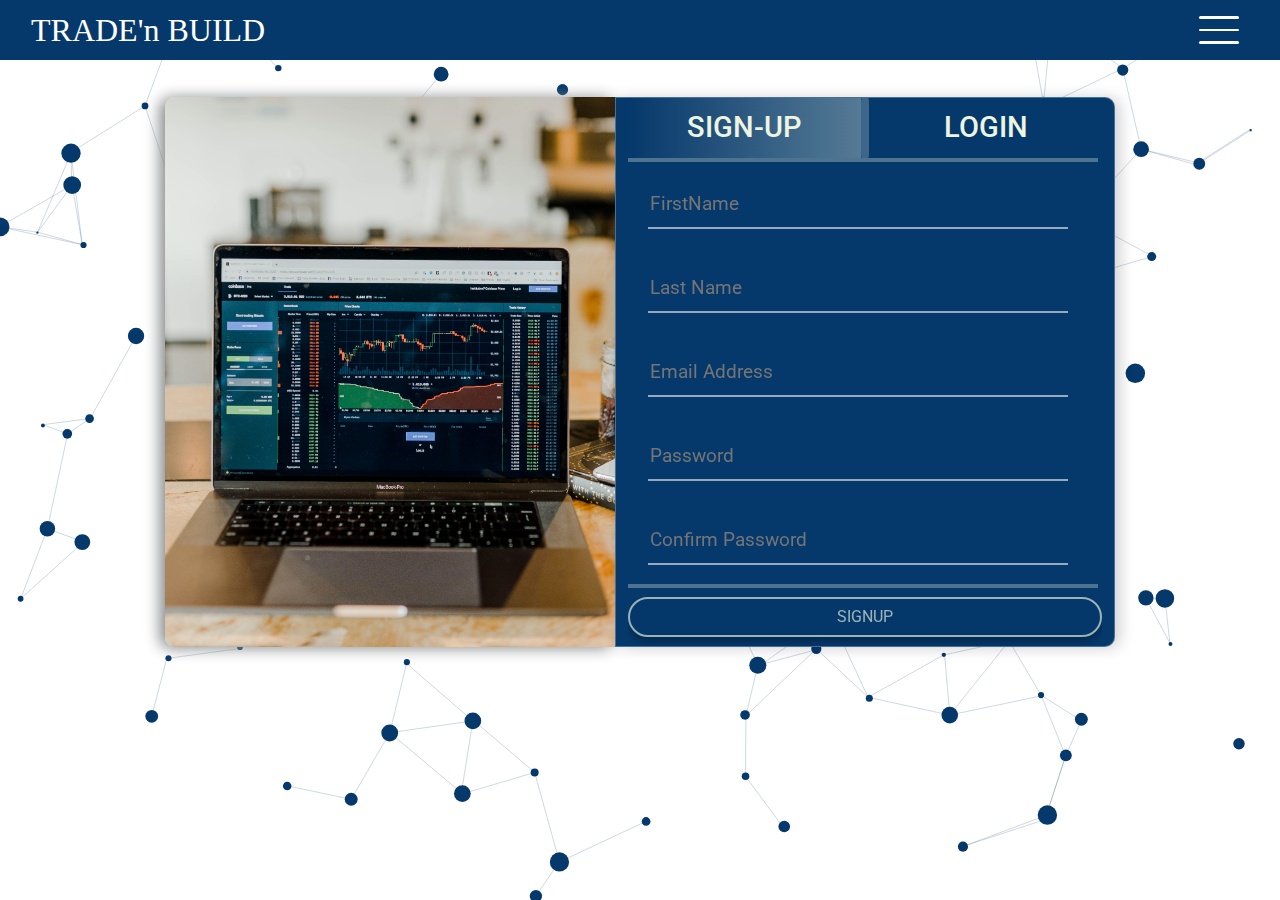
<file: index.html>
<!DOCTYPE html>
<html lang="en">

<head>
    <meta charset="UTF-8">
    <meta name="viewport" content="width=device-width, initial-scale=1.0">
    <title>Trade'n Build register and login page</title>
    <link type="image/icon" href="sources/Pictures/Fevicon.png" rel="icon">
    <link rel="stylesheet" href="https://fonts.googleapis.com/css?family=Roboto">
    <script src="https://ajax.googleapis.com/ajax/libs/jquery/3.5.1/jquery.min.js"></script>
    <link rel="stylesheet" href="css/bootstrap.min.css">
    <!-- <script src="https://cdn.jsdelivr.net/npm/chart.js@2.8.0"></script> -->
    <link rel="stylesheet" href="CSS code/login-registerCSS.css"> 
</head>

<body>
    <canvas id="myCanvas"></canvas>

    <nav class="navbar navbar-expand-md navbar-dark bg-custom-1">
        <div class="container-fluid">
            <a class="navbar-brand mr-auto ml-auto" href="#" style="font-family: cursive; font-size: 2rem;">TRADE'n BUILD</a>
            <div class="collapse navbar-collapse" id="info">

            </div>
            <div id="burger_outer" role="button">
                <div class="burger_icon_divs" role="button"></div>
                <div class="burger_icon_divs" role="button"></div>
                <div class="burger_icon_divs" role="button"></div>
            </div>
        </div>
    </nav>
    <div id="outer">
        <div id="img_div">
            <img src="sources/Pictures/austin-distel-DfjJMVhwH_8-unsplash.jpg" id="bull_img">
        </div>
        <div id="formdiv">
            <form action="HTML code/Page2(home page).html" onsubmit="return submitIt()" method="GET" autocomplete="off">
                <div id="button-div">
                    <div class="buttons" role="button" id="su_b"><a>SIGN-UP</a></div>
                    <div id="seperator"></div>
                    <div class="buttons" role="button" id="l_b"><a>LOGIN</a></div>
                </div>
                <div id="inner_formdiv">
                    <div id="register_form" class="forms">
                        <table id="table">
                            <tr class="input-rows">
                                <td class="input-col">
                                    
                                    <input type="text" class="inputs" auto-complete="false" placeholder="FirstName"  id="f_name" >
                                </td>
                            </tr>
                            <tr class="hint-rows">
                                <td>
                                    <ul id="f_name_hint" class="some">
                                        <li>The first name shouldn't contain any numbers or spectial characters.</li>
                                    </ul>
                                </td>
                            </tr>
                            <tr class="input-rows">
                                <td class="input-col"><input class="inputs topmargin" placeholder="Last Name" id="l_name"></td>
                            </tr>
                            <tr class="hint-rows">
                                <td>
                                    <ul id="l_name_hint" class="some">
                                        <li>The last name shouldn't contain any numbers or spectial characters.</li>
                                    </ul>
                                </td>
                            </tr>
                            <tr class="input-rows">
                                <td class="input-col"><input type="text" class="inputs topmargin" placeholder="Email Address" id="register_email"></td>
                            </tr>
                            <tr class="hint-rows">
                                <td>
                                    <ul id="email_hint" class="some">
                                        <li>The Email should contain '@'</li>
                                        <li>The Email should contain a domain name eg:-google,yahoo,etc.</li>
                                        <li>Example of an email:- something@domain.(com or net)</li>
                                    </ul>
                                </td>
                            </tr>
                            <tr class="input-rows">
                                <td class="input-col"><input type="password" class="inputs topmargin" placeholder="Password" id="register_pass"></td>
                            </tr>
                            <tr class="hint-rows">
                                <td>
                                    <ul id="pass_hint" class="some">
                                        <li>Password should be at least 8 characters long.</li>
                                        <li>Password should contain at least one number.</li>
                                        <li>Password should contain at least one lower case alphabet.</li>
                                        <li>Password should contain at least one upper case alphbet.</li>
                                        <li>Password should contain at least one special character.</li>
                                    </ul>
                                </td>
                            </tr>
                            <tr class="input-rows">
                                <td class="input-col"><input type="password" class="inputs topmargin" placeholder="Confirm Password" id="confirm_pass"></td>
                            </tr>
                            <tr class="hint-rows">
                                <td>
                                    <ul id="confirm_pass_hint" class="some">
                                        <li>The confirm-password must match the password.</li>
                                    </ul>
                                </td>
                            </tr>
                        </table>
                    </div>
                    <div id="login_form" class="forms">
                        <table id="login_table">
                            <tr class="login_row">
                                <td class="login_clm lables"></td>
                            </tr>
                            <tr class="login_row">
                                <td class="login_clm input-col"><input type="text" class="inputs" placeholder="Email Address" id="login_email"></td>
                            </tr>
                            <tr class="login_row lables">
                                <td class="login_clm"></td>
                            </tr>
                            <tr class="login_row">
                                <td class="login_clm input-col"><input type="password" class="inputs topmargin" placeholder="Password" id="login_pass"></td>
                            </tr>
                        </table>
                    </div>
                </div>
                <div id="register_div">
                    <input type="submit" class="btn" value="SIGNUP" id="signupbtn" disabled>
                    <input type="submit" class="btn" value="LOGIN" id="loginbtn" disabled>
                </div>
            </form>
        </div>
        <div id="test"></div>
    </div>
    <script src="js/bootstrap.min.js"></script>
    <script src="JS code/login-register-JS.js"></script>
    <script src="sources/database.js"></script>
</body>

</html>
</file>
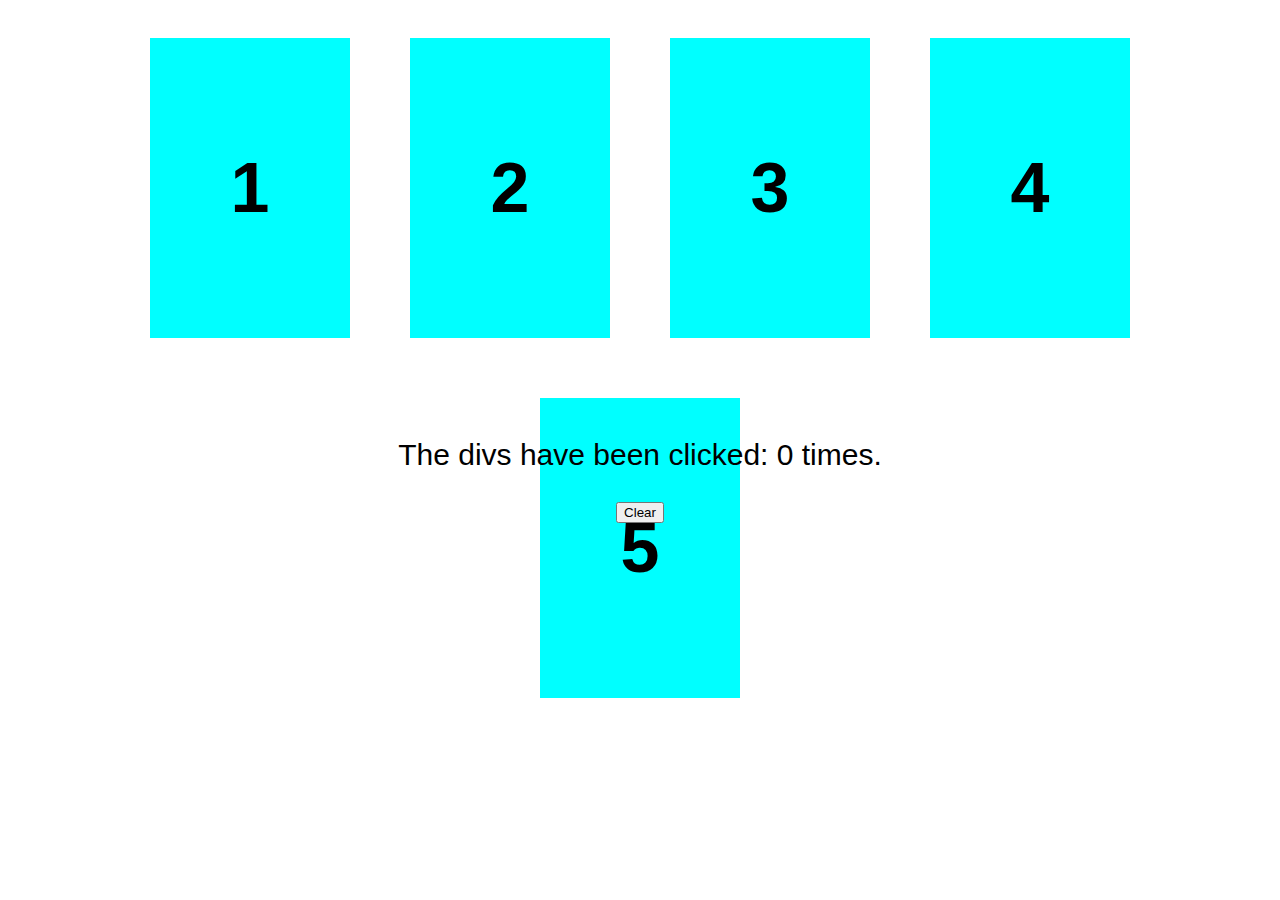
<file: appearance.html>
<!DOCTYPE html>
<html lang="en">
<head>
  <meta charset="UTF-8">
  <meta http-equiv="X-UA-Compatible" content="IE=edge">
  <meta name="viewport" content="width=device-width, initial-scale=1.0">
  <title>Document</title>
  <script src="js/jquery-3.5.1.js"></script>
  <style>
    #outerDiv{
      height: 400px;
      width: 100%;
      display: flex;
      flex-direction: row;
      flex-wrap: wrap;
      justify-content: center;
    }
    .divs{
      height: 300px;
      width: 200px;
      margin: 30px;
      display: flex;
      flex-direction: row;
      align-items: center;
      justify-content: center;
      background-color: aqua;
      font-size: 70px;
      font-weight: bold;
      font-family: Arial, Helvetica, sans-serif;
      transition: all;
      transition-duration: 0.5s;
      transform: rotate(0 deg);
      


    }
    .divs:hover{
        width: 777px;
        height: 350px;
        box-shadow: black 5px 5px 20px;
        animation-name: some;
        animation-iteration-count: 1;
        animation-timing-function: ease-out;
        animation-duration: 2s;
    }
    #num,#btnDiv{
      width: 100%;
      height: auto;
      display: flex;
      flex-direction: row;
      justify-content: center;
    }
    #para{
      font-size: 30px;
      font-family: Arial, Helvetica, sans-serif;
      
    }
    @keyframes some {
      0%{
        transform: rotate(0deg);
      }
      100%{
        transform: rotate(180deg);
      }
    }
  
  </style>
</head>
<body>
  <div id="outerDiv">
    <div id="div1" class="divs">1</div>
    <div id="div2" class="divs">2</div>
    <div id="div3" class="divs">3</div>
    <div id="div4" class="divs">4</div>
    <div id="div5" class="divs">5</div>
  </div>
  <div id="num">
    <p id="para">The divs have been clicked: <span id="span"></span> times.</p>
  </div>
  <div id="btnDiv"><button id="btn">Clear</button></div>

  <script>
    $(document).ready(function(){
      var num = 0;
      document.getElementById("span").innerHTML=num;
      $(".divs").click(function(){
        num+=1;
        document.getElementById("span").innerHTML=num;
      });
      $("#btn").click(function(){
        num = 0;
        document.getElementById("span").innerHTML=num;
      });
    })
  </script>
  
</body>
</html>
</file>
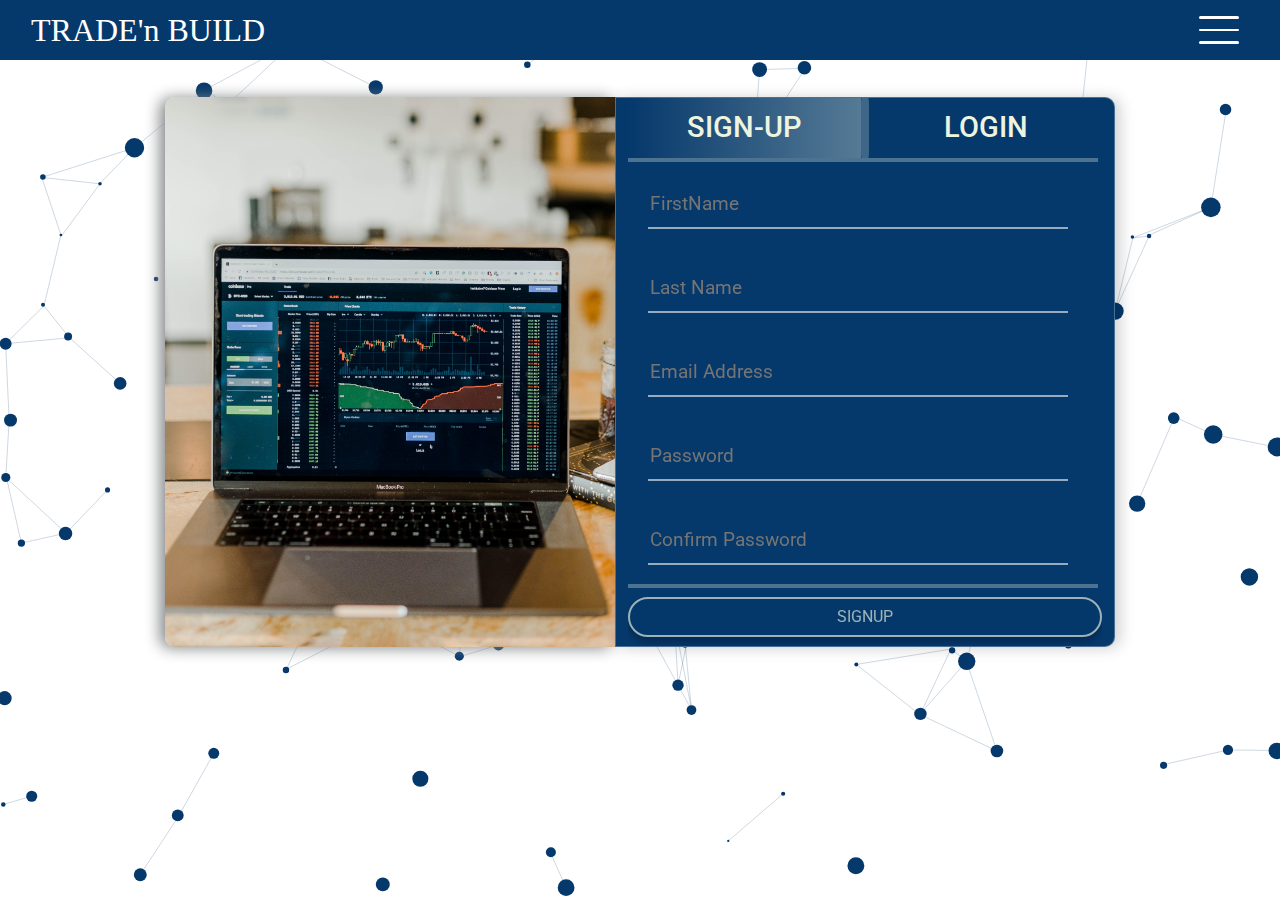
<file: HTML code/Page1(login and register page).html>
<!DOCTYPE html>
<html lang="en">

<head>
    <meta charset="UTF-8">
    <meta http-equiv="X-UA-Compatible" content="IE=edge">
    <meta name="viewport" content="width=device-width, initial-scale=1.0">
    <title>Trade'n Build register and login page</title>
    <link type="image/icon" href="../sources/Pictures/Fevicon.png" rel="icon">
    <link rel="stylesheet" href="https://fonts.googleapis.com/css?family=Roboto">
    <script src="https://ajax.googleapis.com/ajax/libs/jquery/3.5.1/jquery.min.js"></script>
    <link rel="stylesheet" href="../css/bootstrap.min.css">
    <!-- <script src="https://cdn.jsdelivr.net/npm/chart.js@2.8.0"></script> -->
    <link rel="stylesheet" href="../CSS code/login-registerCSS.css"> 
</head>

<body>
    <canvas id="myCanvas"></canvas>

    <nav class="navbar navbar-expand-md navbar-dark bg-custom-1">
        <div class="container-fluid">
            <a class="navbar-brand mr-auto ml-auto" href="#" style="font-family: cursive; font-size: 2rem;">TRADE'n BUILD</a>
            <div class="collapse navbar-collapse" id="info">

            </div>
            <div id="burger_outer" role="button">
                <div class="burger_icon_divs" role="button"></div>
                <div class="burger_icon_divs" role="button"></div>
                <div class="burger_icon_divs" role="button"></div>
            </div>
        </div>
    </nav>
    <div id="outer">
        <div id="img_div">
            <img src="../sources/Pictures/austin-distel-DfjJMVhwH_8-unsplash.jpg" id="bull_img">
        </div>
        <div id="formdiv">
            <form action="../HTML code/Page2(home page).html" onsubmit="return submitIt()" method="GET" autocomplete="off">
                <div id="button-div">
                    <div class="buttons" role="button" id="su_b"><a>SIGN-UP</a></div>
                    <div id="seperator"></div>
                    <div class="buttons" role="button" id="l_b"><a>LOGIN</a></div>
                </div>
                <div id="inner_formdiv">
                    <div id="register_form" class="forms">
                        <table id="table">
                            <tr class="input-rows">
                                <td class="input-col">
                                    
                                    <input type="text" class="inputs" auto-complete="false" placeholder="FirstName"  id="f_name" >
                                </td>
                            </tr>
                            <tr class="hint-rows">
                                <td>
                                    <ul id="f_name_hint" class="some">
                                        <li>The first name shouldn't contain any numbers or spectial characters.</li>
                                    </ul>
                                </td>
                            </tr>
                            <tr class="input-rows">
                                <td class="input-col"><input class="inputs topmargin" placeholder="Last Name" id="l_name"></td>
                            </tr>
                            <tr class="hint-rows">
                                <td>
                                    <ul id="l_name_hint" class="some">
                                        <li>The last name shouldn't contain any numbers or spectial characters.</li>
                                    </ul>
                                </td>
                            </tr>
                            <tr class="input-rows">
                                <td class="input-col"><input type="text" class="inputs topmargin" placeholder="Email Address" id="register_email"></td>
                            </tr>
                            <tr class="hint-rows">
                                <td>
                                    <ul id="email_hint" class="some">
                                        <li>The Email should contain '@'</li>
                                        <li>The Email should contain a domain name eg:-google,yahoo,etc.</li>
                                        <li>Example of an email:- something@domain.(com or net)</li>
                                    </ul>
                                </td>
                            </tr>
                            <tr class="input-rows">
                                <td class="input-col"><input type="password" class="inputs topmargin" placeholder="Password" id="register_pass"></td>
                            </tr>
                            <tr class="hint-rows">
                                <td>
                                    <ul id="pass_hint" class="some">
                                        <li>Password should be at least 8 characters long.</li>
                                        <li>Password should contain at least one number.</li>
                                        <li>Password should contain at least one lower case alphabet.</li>
                                        <li>Password should contain at least one upper case alphbet.</li>
                                        <li>Password should contain at least one special character.</li>
                                    </ul>
                                </td>
                            </tr>
                            <tr class="input-rows">
                                <td class="input-col"><input type="password" class="inputs topmargin" placeholder="Confirm Password" id="confirm_pass"></td>
                            </tr>
                            <tr class="hint-rows">
                                <td>
                                    <ul id="confirm_pass_hint" class="some">
                                        <li>The confirm-password must match the password.</li>
                                    </ul>
                                </td>
                            </tr>
                        </table>
                    </div>
                    <div id="login_form" class="forms">
                        <table id="login_table">
                            <tr class="login_row">
                                <td class="login_clm lables"></td>
                            </tr>
                            <tr class="login_row">
                                <td class="login_clm input-col"><input type="text" class="inputs" placeholder="Email Address" id="login_email"></td>
                            </tr>
                            <tr class="login_row lables">
                                <td class="login_clm"></td>
                            </tr>
                            <tr class="login_row">
                                <td class="login_clm input-col"><input type="password" class="inputs topmargin" placeholder="Password" id="login_pass"></td>
                            </tr>
                        </table>
                    </div>
                </div>
                <div id="register_div">
                    <input type="submit" class="btn" value="SIGNUP" id="signupbtn" disabled>
                    <input type="submit" class="btn" value="LOGIN" id="loginbtn" disabled>
                </div>
            </form>
        </div>
        <div id="test"></div>
    </div>
    <script src="../js/bootstrap.min.js"></script>
    <script src="../JS code/login-register-JS.js"></script>
    <script src="../sources/database.js"></script>
</body>

</html>
</file>
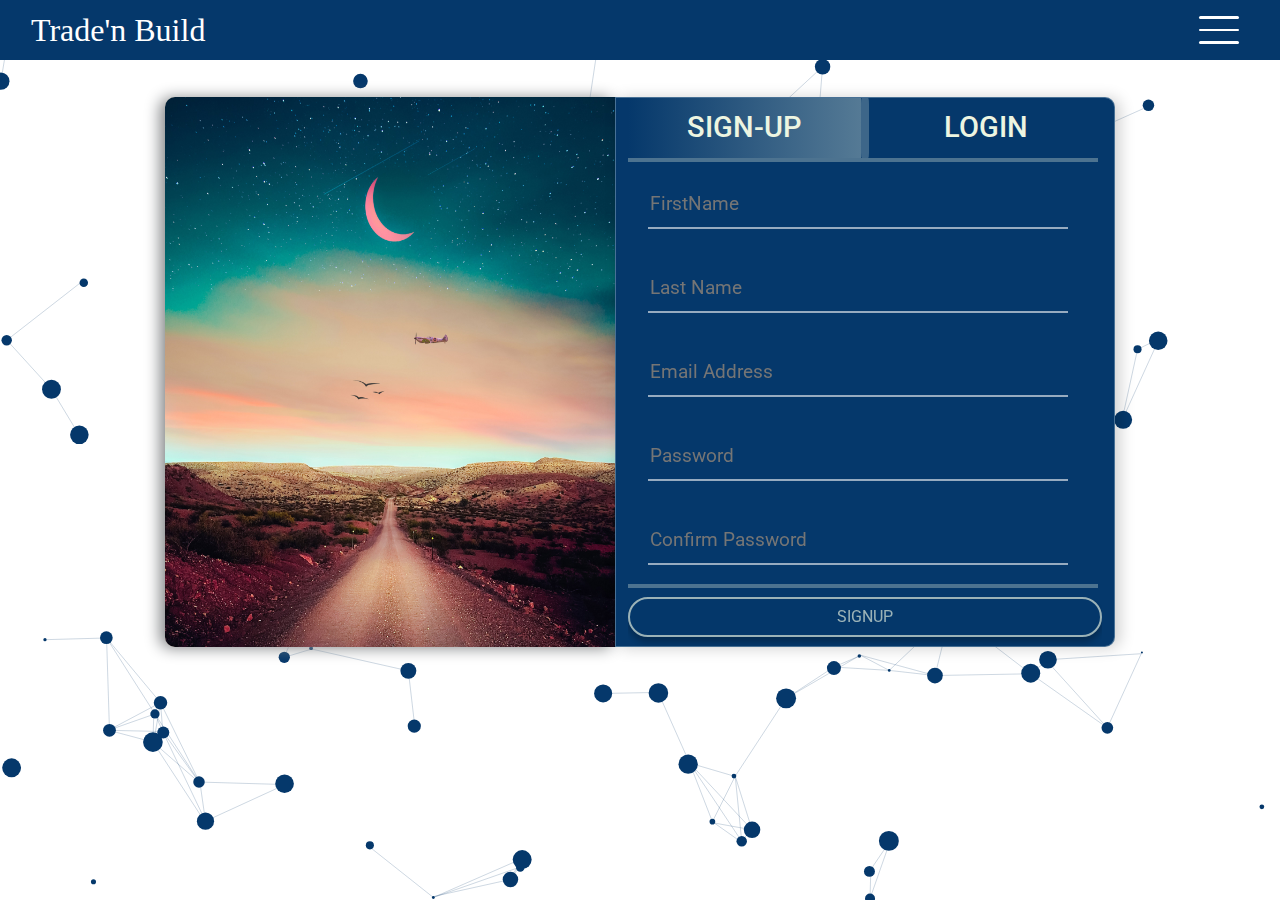
<file: HTML code/register-login-page.html>
<!DOCTYPE html>
<html lang="en">

<head>
    <meta charset="UTF-8">
    <meta http-equiv="X-UA-Compatible" content="IE=edge">
    <meta name="viewport" content="width=device-width, initial-scale=1.0">
    <title>register-page</title>
    <link rel="stylesheet" href="https://fonts.googleapis.com/css?family=Roboto">
    <script src="https://ajax.googleapis.com/ajax/libs/jquery/3.5.1/jquery.min.js"></script>
    <link rel="stylesheet" href="../css/bootstrap.min.css">
    <!-- <script src="https://cdn.jsdelivr.net/npm/chart.js@2.8.0"></script> -->
    <link rel="stylesheet" href="../CSS code/login-registerCSS.css"> 
</head>

<body>
    <canvas id="myCanvas"></canvas>

    <nav class="navbar navbar-expand-md navbar-dark bg-custom-1">
        <div class="container-fluid">
            <!-- <a class="navbar-brand" href="#"><img src="../sources/Pictures/company_logo.png"
                    style="width: 35px; height: 35px;"></a> -->
            <a class="navbar-brand mr-auto ml-auto" href="#" style="font-family: cursive; font-size: 2rem;">Trade'n Build</a>
            <!-- <button class="navbar-toggler" data-toggle="collapse" data-target="#info">
                <span class="navbar-toggler-icon"></span>
            </button> -->
            <div class="collapse navbar-collapse" id="info">

            </div>
            <div id="burger_outer" role="button">
                <div class="burger_icon_divs" role="button"></div>
                <div class="burger_icon_divs" role="button"></div>
                <div class="burger_icon_divs" role="button"></div>
            </div>
        </div>
    </nav>
    <div id="outer">
        <div id="img_div">
            <img src="../sources/Pictures/MicrosoftTeams-image (1).png" id="bull_img">
        </div>
        <div id="formdiv">
            <form action="Home.html" method="GET" autocomplete="off">
                <div id="button-div">
                    <div class="buttons" role="button" id="su_b"><a>SIGN-UP</a></div>
                    <div id="seperator"></div>
                    <div class="buttons" role="button" id="l_b"><a>LOGIN</a></div>
                </div>
                <div id="inner_formdiv">
                    <div id="register_form" class="forms">
                        <table id="table">
                            <!-- <tr class="lable-rows">
                                <td class="lables"></td>
                            </tr> -->
                            <tr class="input-rows">
                                <td class="input-col">
                                    
                                    <input type="text" class="inputs" auto-complete="false" placeholder="FirstName"  id="f_name" >
                                </td>
                            </tr>
                            <tr class="hint-rows">
                                <td>
                                    <ul id="f_name_hint" class="some">
                                        <li>The first name shouldn't contain any numbers or spectial characters.</li>
                                    </ul>
                                </td>
                            </tr>
                            <tr class="input-rows">
                                <td class="input-col"><input class="inputs topmargin" placeholder="Last Name" id="l_name"></td>
                            </tr>
                            <tr class="hint-rows">
                                <td>
                                    <ul id="l_name_hint" class="some">
                                        <li>The last name shouldn't contain any numbers or spectial characters.</li>
                                    </ul>
                                </td>
                            </tr>
                            <tr class="input-rows">
                                <td class="input-col"><input type="text" class="inputs topmargin" placeholder="Email Address" id="register_email"></td>
                            </tr>
                            <tr class="hint-rows">
                                <td>
                                    <ul id="email_hint" class="some">
                                        <li>The Email should contain '@'</li>
                                        <li>The Email should contain a domain name eg:-google,yahoo,etc.</li>
                                        <li>Example of an email:- something@domain.(com or net)</li>
                                    </ul>
                                </td>
                            </tr>
                            <tr class="input-rows">
                                <td class="input-col"><input type="password" class="inputs topmargin" placeholder="Password" id="register_pass"></td>
                            </tr>
                            <tr class="hint-rows">
                                <td>
                                    <ul id="pass_hint" class="some">
                                        <li>Password should be at least 8 characters long.</li>
                                        <li>Password should contain at least one number.</li>
                                        <li>Password should contain at least one lower case alphabet.</li>
                                        <li>Password should contain at least one upper case alphbet.</li>
                                        <li>Password should contain at least one special character.</li>
                                    </ul>
                                </td>
                            </tr>
                            <tr class="input-rows">
                                <td class="input-col"><input type="password" class="inputs topmargin" placeholder="Confirm Password" id="confirm_pass"></td>
                            </tr>
                            <tr class="hint-rows">
                                <td>
                                    <ul id="confirm_pass_hint" class="some">
                                        <li>The confirm-password must match the password.</li>
                                    </ul>
                                </td>
                            </tr>
                        </table>
                    </div>
                    <div id="login_form" class="forms">
                        <table id="login_table">
                            <tr class="login_row">
                                <td class="login_clm lables"></td>
                            </tr>
                            <tr class="login_row">
                                <td class="login_clm input-col"><input type="text" class="inputs" placeholder="Email Address" id="login_email"></td>
                            </tr>
                            <tr class="login_row lables">
                                <td class="login_clm"></td>
                            </tr>
                            <tr class="login_row">
                                <td class="login_clm input-col"><input type="password" class="inputs topmargin" placeholder="Password" id="login_pass"></td>
                            </tr>
                        </table>
                    </div>
                </div>
                <div id="register_div">
                    <input type="submit" class="btn" value="SIGNUP" id="signupbtn" disabled>
                    <input type="submit" class="btn" value="LOGIN" id="loginbtn" disabled>
                </div>
            </form>
        </div>
        <div id="test"></div>
    </div>
    <script src="../js/bootstrap.min.js"></script>
    <script src="../JS code/login-register-JS.js"></script>
</body>

</html>
</file>
<file: CSS code/login-registerCSS.css>
#myCanvas {
    position: fixed;
    top: 0px;
    left: 0px;
    z-index: -2;
}


.bg-custom-1 {
    opacity: 1;
    height: 60px;
    align-items: center;
    background-color: 	#05386B;

}

#burger_outer{
    width: 60px;
    height: 38px;
    /* border: solid 1px white; */
    display: flex;
    flex-direction: column;
    align-items: center;
    justify-content: center;
}

.burger_icon_divs{
    height: 5px;
    width: 40px;
    background-color: white;
    margin: 5px;
    border-radius: 10px;
    
}


#outer {
    /* height: 2000px; */   
    width: 100%;
    display: flex;
    flex-direction: row;
    justify-content: center;
    /* align-items: center; */
    padding-top: 30px;
    font-size: 1.2em;
}

#img_div{
    margin-top: 7px;
    width: 450px;
    height: 550px;
    /* background: url(../sources/Pictures/MicrosoftTeams-image.png);
    background-size: cover; */
    background-color: blanchedalmond;
    box-shadow: rgb(132, 134, 136) -5px 1px 15px;
    border-radius: 10px 0 0 10px;
    /* opacity: 0.5; */
}
#bull_img{
    height: 550px;
    width: 450px;
    /* opacity: 0.5; */
    border-radius: 10px 0 0 10px;
}

#formdiv {
    background-color: #05386B;
    display: flex;
    flex-direction: column;
    align-items: center;
    margin-top: 7px;
    border: solid 1px rgba(230, 245, 248, 0.3);
    width: 500px;
    height: 550px;
    transition: all 100ms ease-out 0s;
    box-shadow: rgba(0, 0, 0, 0.19) 5px 1px 15px;
    overflow: visible;
    color: #edf5e1;
    border-radius: 0 10px 10px 0px;
    /* background-color: rgb(0, 255, 255); */
}

#button-div {
    height: 60px;
    display: flex;
    flex-direction: row;
    justify-content: space-around;
    align-items: center;
    color: #edf5e1;
    /* font-family: 'Courier New', Courier, monospace; */
    font-weight: 500;
    font-size: 1.5em;
    background-color: #05386B;
    
}

#seperator {
    height: 60px;
    width: 1px;
    border: solid 4px #557A95;
    opacity: 0.7;
    border-radius: 10%;
}

.buttons {
    height: 60px;
    width: 233px;
    display: flex;
    flex-direction: row;
    justify-content: space-around;
    align-items: center;
    /* border: solid 2px red; */
    transition-property: all;
    transition-duration: 50ms;
    transition-timing-function: ease-out;
    /* background-image: linear-gradient(to left,#557A95,#05386B); */
}

.buttons:hover {
    font-size: 1.2em;
}

#su_b{
    background-image: linear-gradient(to left,#557A95,#05386B)  ;
}

#inner_formdiv { 
    border-top: solid 4px rgba(85,122,149, 0.9);
    border-bottom: solid 4px rgba(85,122,149, 0.9);
    height: 430px;
    width: 470px;
    /* display: flex; */
    padding-bottom: 20px;
    overflow: hidden;
}

#register_form,#login_form{
    height: 420px;
    /* border: solid 2px black; */
    overflow: auto;
}

.some{
    display: none;
    margin-left: -15px;
    opacity: 0.8;
    font-size: 0.9rem;
}

.forms{
    display: inline-block;
    transition-property: all;
    transition-duration: 300ms;
    transition-timing-function: cubic-bezier(0.075, 0.82, 0.165, 1);
}

#login_form{
    margin-top: 300px;
}

#table, #login_table {
    margin-left: 1.5vw;
    margin-top: 1.8vh;
}

.topmargin{
    margin-top: 30px;
}


.lables {
    font-size: 0.85em;
}

.inputs {
    width: 420px;
    border: 0;
    border-bottom: solid 2px rgba(248, 248, 248, 0.6);
    height: 50px;
    outline: none;
    background-color: #05386B;
    color: #edf5e1;
}

#register_div {
    height: 60px;
    padding-top: 2em;
    display: flex;
    flex-direction: column;
    justify-content: center;
    /* background-color: blanchedalmond; */
    overflow: hidden;
    transition-property: all;
    transition-duration: 500ms;
    transition-timing-function: cubic-bezier(0.075, 0.82, 0.165, 1);
}
.btn{
    margin-top: 30px;
    border: 0;
    background-color: #05386B;
    border: solid 2px #edf5e1;
    color: #edf5e1;
    border-radius: 20px;
    transition-property: all;
    transition-duration: 500ms;
    transition-timing-function: cubic-bezier(0.075, 0.82, 0.165, 1);
    /* box-shadow: 1px 1px 5px #edf5e1; */
    box-shadow: rgba(0, 0, 0, 0.19) 0px 5px 6px, rgba(0, 0, 0, 0.23) 0px 5px 6px;
}

.btn:hover{
    background-color: #edf5e1;
    border-color: #05386B;
    color: #05386B;
    box-shadow: none;
}


@media screen and (max-width: 950px){
    #img_div{
        display: none;
    }
    #burger_outer{
        display: none;
    }
    
}

input:-webkit-autofill,
input:-webkit-autofill:hover,
input:-webkit-autofill:focus,
input:-webkit-autofill:active {
    transition: "color 9999s ease-out, background-color 9999s ease-out";
    transition-delay: 9999s;  
}

::-webkit-scrollbar{
    width: 10px;
}
::-webkit-scrollbar-track{
    background: transparent;
}
::-webkit-scrollbar-thumb{
    /* background-color: #edf5e1;  */
    background-color: rgba(237,245,225,0.6);
    border-radius: 7px;
}
</file>
